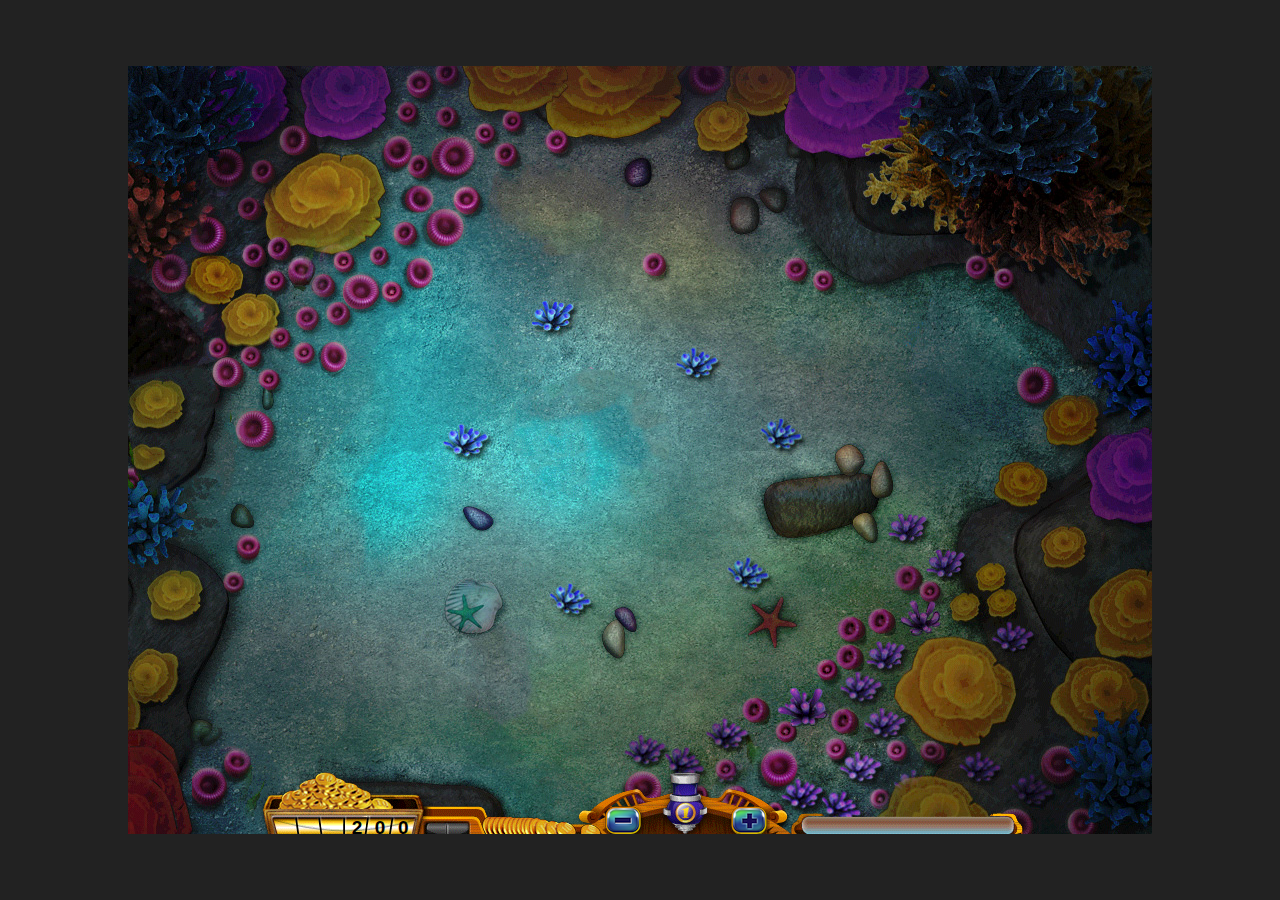
<file: fishCatch/fishMan.html>
<!doctype html>
<html lang="en">
<head>
<meta charset="UTF-8">
<meta name="Generator" content="EditPlus®">
<meta name="Author" content="">
<meta name="Keywords" content="">
<meta name="Description" content="">
<title>Document</title>
<link rel="stylesheet" type='text/css' href='css/css.css'/>
<script src='plug-in/jquery-2.2.0.min.js'></script>
</head>
<body>
<div class='game-wrapper'>
	<div id='game-fishMan'>
		<div class='fishMan-basic'>
			<div class='basic-battery'></div>
			<div class='basic-plus'></div>
			<div class='basic-add'></div>
			<div class='basic-score'>200</div>
			<div class='basic-line'></div>
		</div>
		<div class='fishMan-fish'></div>
		<div class='fishMan-catchAll'></div>
		<audio id = 'audio-bullet' src="audio/bullet.mp3"></audio>
		<audio id = 'audio-glod' src="audio/gold.mp3"></audio>
		<audio id = 'audio-bg' src="audio/bgsound.mp3" autoplay='autoplay' loop='loop'></audio>
	</div>
</div>
<script src='js/data.js'></script>
<script src='js/catch.js'></script>
<script>
var $fishMan = $('#game-fishMan');
$fishMan.game($fishMan,{
	'basic' : {
		'basic' : '.fishMan-basic',
		'battery' : '.basic-battery',
		'add' : '.basic-add',
		'plus' : '.basic-plus',
		'score' : '.basic-score',
		'line' : '.basic-line',
		'catchAll' : '.fishMan-catchAll',
		'audio' : {
					'bullet': 'audio-bullet',
					'gold' : 'audio-glod',
				}
	},
	'fish' : {
		'wrapper' : '.fishMan-fish'
	}
});
</script>
</body>
</html>
</file>
<file: fishCatch/css/css.css>
*{
		padding:0;
		margin:0;
	}
	body{
		background-color:#222;
	}
	html,body{
		height:100%;
		moz-user-select: -moz-none;
		-moz-user-select: none;
		-o-user-select:none;
		-khtml-user-select:none;
		-webkit-user-select:none;
		-ms-user-select:none;
		user-select:none;
	}
	.game-wrapper{
		width:100%;
		height:100%;
		display:-webkit-flex;
		display:-moz-flex;
		display:-o-flex;
		display:-ms-flex;
		display:flex;
		-webkit-align-items:center;
		-moz-align-items:center;
		-o-align-items:center;
		-ms-align-items:center;
		align-items:center;
	}
	#game-fishMan{
		position:relative;
		width:1024px;
		height:768px;
		margin:20px auto;
		background:url('../image/bg.jpg') no-repeat;
		overflow:hidden;
		cursor:url('../image/crosshair.ico'),default;
	}
	#game-fishMan .fishMan-basic{
		position:absolute;
		width:765px;
		height:62px;
		background:url('../image/basic.png') no-repeat;
		left:130px;
		bottom:0; 
		z-index:2;
	}
	#game-fishMan .fishMan-basic .basic-line{
		position:absolute;
		width:0;
		height:19px;
		top:44px;
		left:543px;
		border-radius:20px;
		color:#141414;
	    font-size:12px;
	    line-height:19px;
	    text-align:center;
	    letter-spacing:12px;
	    font-weight:bold;
		background:url('../image/energy-bar.png') no-repeat;
		transition:.5s;
	}
	#game-fishMan .fishMan-basic .basic-line.active{
		animation:line 1s infinite alternate;
	}
	@keyframes line{
		form{
			box-shadow:0 0 20px 3px rgba(255,255,255,.5);
		}to{
			box-shadow:0 0 32px 6px rgba(255,255,255,.9);
		}
	}
	#game-fishMan .fishMan-catchAll{
		position:absolute;
		width:1024px;
		height:768px;
		top:0;
		left:0;
		background:url('../image/catch-all.png') 0 -128px no-repeat;
		z-index:9999;
		transform:scale(0);
		opacity:0;
		transition:transform 1s;
	}
	#game-fishMan .fishMan-catchAll.active{
		transform:scale(1);
		opacity:1;
	}
	#game-fishMan .fishMan-catchAll.end{
		transform:matrix(0,1,1,0,-250,350);
		opacity:0;
	}
	#game-fishMan .fishMan-basic .basic-battery{
		position:absolute;
		width:74px;
		height:74px;
		left:390px;
		top:0;
		overflow:hidden;
		background-../image:url('../image/cannon1.png');
		background-position:0 0; 
		-webkit-transition:.3s;
		-moz-transition:.3s;
		-o-transition:.3s;
		-ms-transition:.3s;
		transition:.3s;
	}
	#game-fishMan .fishMan-basic .basic-battery.active{
		animation:battery .5s steps(4);
	}
	@keyframes battery{
		form{
			background-position:0 0; 
		}
		to{
			background-position:0 100%; 
		}
	}
	#game-fishMan .fishMan-basic .basic-plus{
		position:absolute;
		width:42px;
		height:46px;
		left:344px;
		bottom:-3px;
		background:url('../image/btnPlus-1.png') 0 100% no-repeat; 
		cursor:pointer;
	}
	#game-fishMan .fishMan-basic .basic-plus.active{
		background:url('../image/btnPlus-2.png') 0 100% no-repeat; 
	}
	#game-fishMan .fishMan-basic .basic-add{
		position:absolute;
		width:42px;
		height:46px;
		left:470px;
		bottom:-3px;
		background:url('../image/btnAdd-1.png') 0 100% no-repeat; 
		cursor:pointer;
	}
	#game-fishMan .fishMan-basic .basic-add.active{
		background:url('../image/btnAdd-2.png') 0 100% no-repeat; 
	}
	#game-fishMan .fishMan-basic .basic-score{
		position:absolute;
		width:140px;
		height:16px;
		left:23px;
		top:45px;
		letter-spacing:12.5px;
		text-align:right;
		font-size:19px;
		font-weight:bold;
		font-family:Arial;
	}
	#game-fishMan .fishMan-fish{
		position:absolute;
		width:100%;
		height:100%;
		top:0;
		left:0;
		z-index:1;
	}
	#game-fishMan .fishMan-fish .fish{
		position:absolute;
		overflow:hidden;	
		cursor:url('../image/crosshair3.ico'),default;
		-webkit-transition:.3s;
		-moz-transition:.3s;
		-o-transition:.3s;
		-ms-transition:.3s;
		transition:transform 1s;
	}
	#game-fishMan .fishMan-fish .fish:hover{
		transform:translate3D(20px,-10px,0);
	}
	#game-fishMan .fishMan-fish .fish.reverse{
		-webkit-transform:rotateY(180deg);
		-mozt-transform:rotateY(180deg);
		-ms-transform:rotateY(180deg);
		-o-transform:rotateY(180deg);
		transform:rotateY(180deg);
	}
	#game-fishMan .fishMan-fish .fish.reverse:hover{
		transform:translate3D(-20px,10px,0) rotateY(180deg);
	}
	#game-fishMan .fishMan-fish .fish.fish-8 img{
		position:absolute;
		top:0;
		left:0;
		animation:fish-8 1s infinite steps(3);
	}
	@keyframes fish-8{
		from{
		top:0;
			}to{
		top:-300%;
		}
	}
	#game-fishMan .fishMan-fish .fish.fish-8.catch img{
		top:-400%;
		animation:fishCatch-8 .3s infinite steps(3);
	}
	@keyframes fishCatch-8{
		from{
		top:-400%;
			}to{
		top:-700%;
		}
	}
	#game-fishMan .fishMan-fish .fish.fish-12 img{
		position:absolute;
		top:0;
		left:0;
		animation:fish-12 0.8s infinite steps(5);
	}
	@keyframes fish-12{
		from{
		top:0;
			}to{
		top:-500%;
		}
	}
	#game-fishMan .fishMan-fish .fish.fish-12.catch img{
		top:-500%;
		animation:fishCatch-12 .3s infinite steps(3);
	}
	@keyframes fishCatch-12{
		from{
		top:-500%;
			}to{
		top:-1100%;
		}
	}
	#game-fishMan .fishMan-fish .fish.fish-10 img{
		position:absolute;
		top:0;
		left:0;
		animation:fish-10 0.8s infinite steps(4);
	}
	@keyframes fish-10{
		from{
		top:0;
			}to{
		top:-400%;
		}
	}
	#game-fishMan .fishMan-fish .fish.fish-10.catch img{
		top:-500%;
		animation:fishCatch-10 .3s infinite steps(4);
	}
	@keyframes fishCatch-10{
		from{
		top:-500%;
			}to{
		top:-900%;
		}
	}
	#game-fishMan .fishMan-fish .gold{
		position:absolute;
		overflow: hidden;
		width:142px;
		height:147px;
		transition:0;
	}
	#game-fishMan .bullet{
		position:absolute;
		display:block;
		z-index:999;
	}
	#game-fishMan .bullet.dis{
		animation:dis .4s ease-in;
	}
	@keyframes dis{
		from{
		transform:scale(0);
			}to{
		transform:scale(1);
		}
	}
	#game-fishMan .coin{
		position:absolute;
		width:60px;
		height:60px;
		overflow:hidden;
		z-index:999;
	}
	#game-fishMan .coin img{
		position:absolute;
		width:100%;
		animation:coin .5s infinite steps(9);
	}
	@keyframes coin{
		from{
		top:0;
			}to{
		top:-900%;
		}
	}
 </style>
</file>
